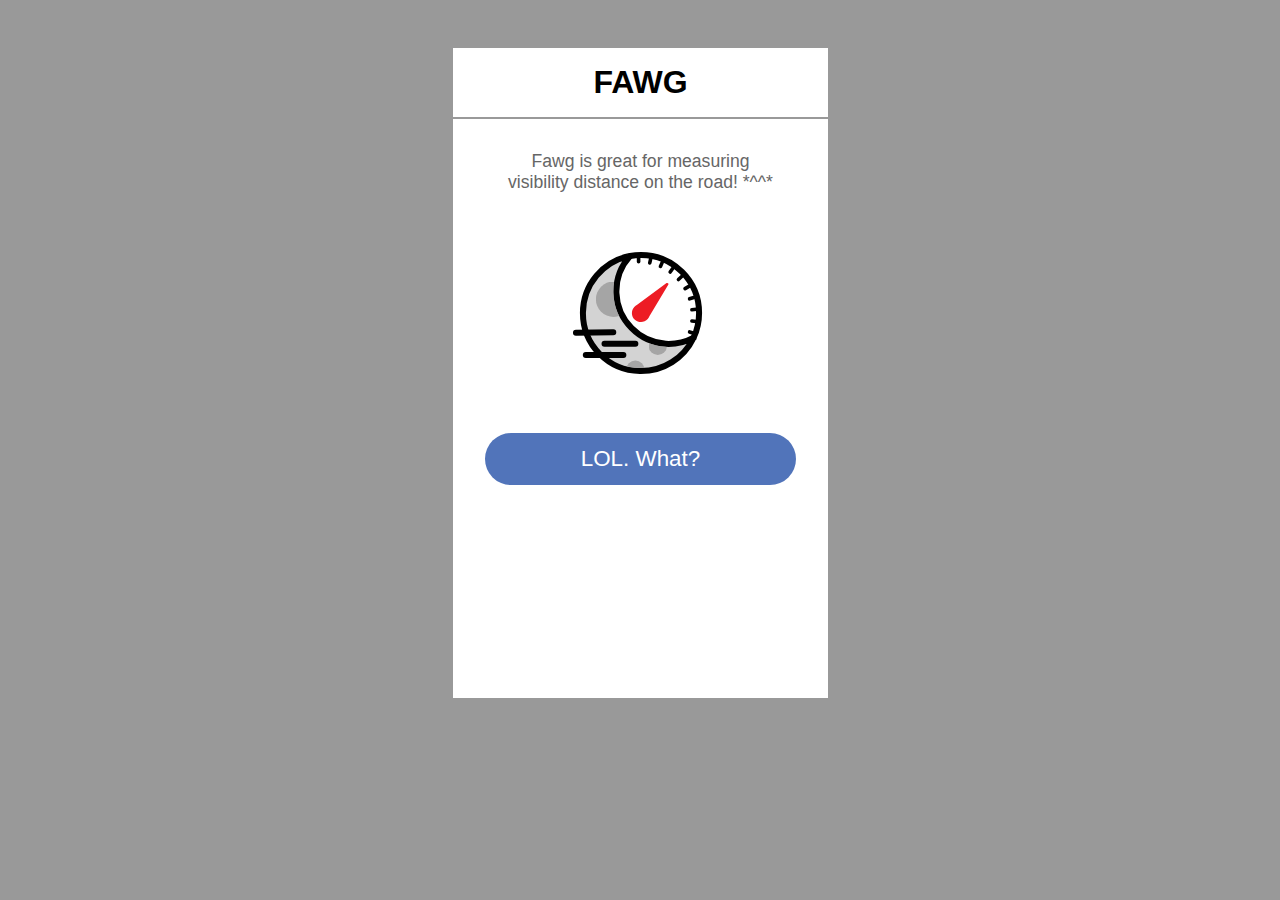
<file: index.html>
<!DOCTYPE html>
<html>

  <head>
    <meta charset="utf-8">
    <title>FAWG-Start</title>
    <link rel="stylesheet" type="text/css" href="application.css">
  </head>

  <style>
  	body
	{
	font-family: "Source Sans Pro",sans-serif;
	background-color: #999;
	}

	.iframe-content
	{
		max-width:375px;
		height:650px;
		background-color: #fff;
		margin: auto;
		margin-top: 3rem;
		overflow-y: auto;
		display: block;
		width: 100%;
		border:0;
	}
  </style>

  	<body>	
        <iframe src="app/app-start.html" class="iframe-content"></iframe>
  	</body>
  </html>
</file>
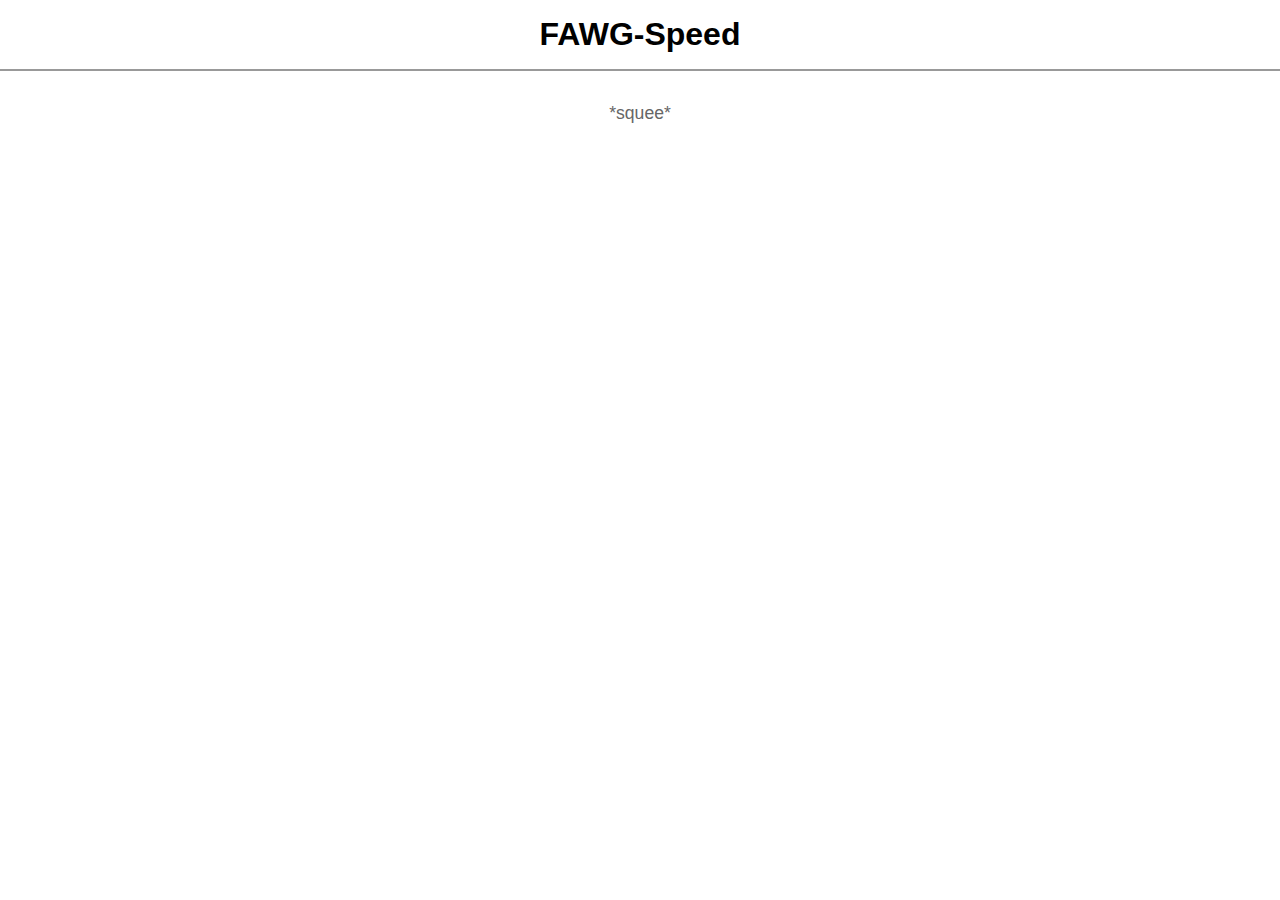
<file: app/app-speed.html>
<!DOCTYPE html>
<html>

  <head>
    <meta charset="utf-8">
    <title>FAWG-Speed</title>
    <link rel="stylesheet" type="text/css" href="../application.css">
  </head>

    <body>
      <div class="app-content"> 
        
        <header>    
        <h1 class="app-title">FAWG-Speed</h1>     
        </header>

        <section class="body-content"> 
          <div class="body-description">
            <p>*squee*</p>

          </div>


        </section>

      </div>
    </body>
  </html>
</file>
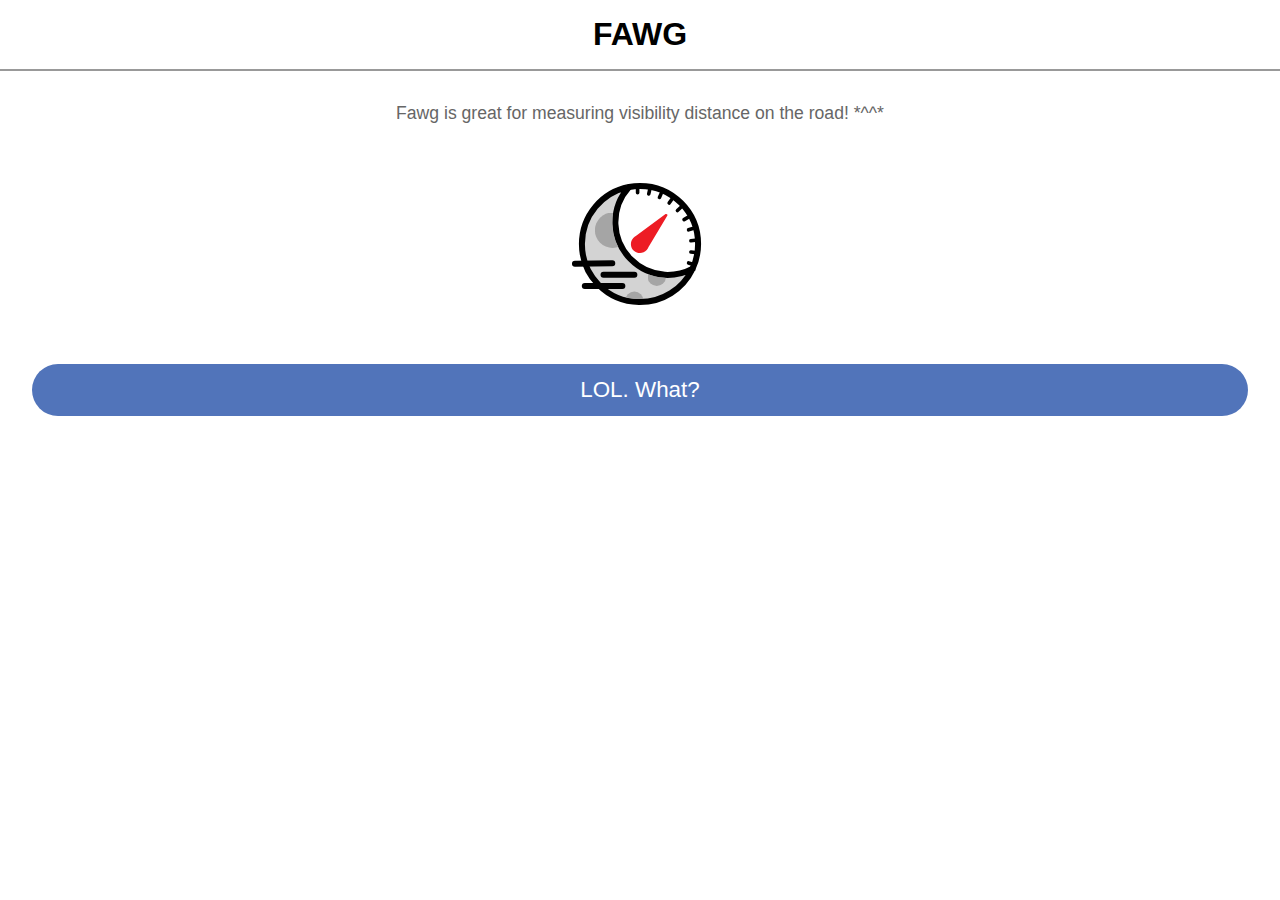
<file: app/app-start.html>
<!DOCTYPE html>
<html>

  <head>
    <meta charset="utf-8">
    <title>FAWG</title>
    <link rel="stylesheet" type="text/css" href="../application.css">
  </head>

    <body>
      <div class="app-content"> 
        
        <header>    
        <h1 class="app-title">FAWG</h1>     
        </header>

        <section class="body-content"> 
          <div class="body-description">
            <p>Fawg is great for measuring visibility distance on the road! *^^*</p>

          </div>

          <div class="app-icon"></div>
          <a href="app-speed.html" class="button">LOL. What?</a>

        </section>

      </div>
    </body>
  </html>
</file>
<file: application.css>
body
{
	font-family: "Source Sans Pro",sans-serif;
	margin: 0;
}

.body-content
{
	padding: 2rem;
}

.app-title
{
	font-family: "Source Sans Pro",sans-serif;
	text-align: center;
	margin: 0;
	padding: 1rem;
	border-bottom: 2px solid #999;
}

.body-description p
{
	text-align: center;
	padding:1rem;
	padding-top: 0;
	margin: 0;
	color: #666666;
	font-size: 1.1rem;
}

.app-icon
{
	background-image: url('images/fawg.svg');
	height: 9rem;
	width: 9rem;
	background-size: 100%;
	background-repeat: no-repeat;
	margin: auto;
	margin-top: 2rem;
}

.button
{
	text-decoration: none;
	background-color: #5174BA;
	color: #fff;
	border-radius: 50px;
	padding: 0.8rem;
	font-size: 1.4rem;
	display: block;
	text-align: center;
	margin-top: 3rem;
}
</file>
